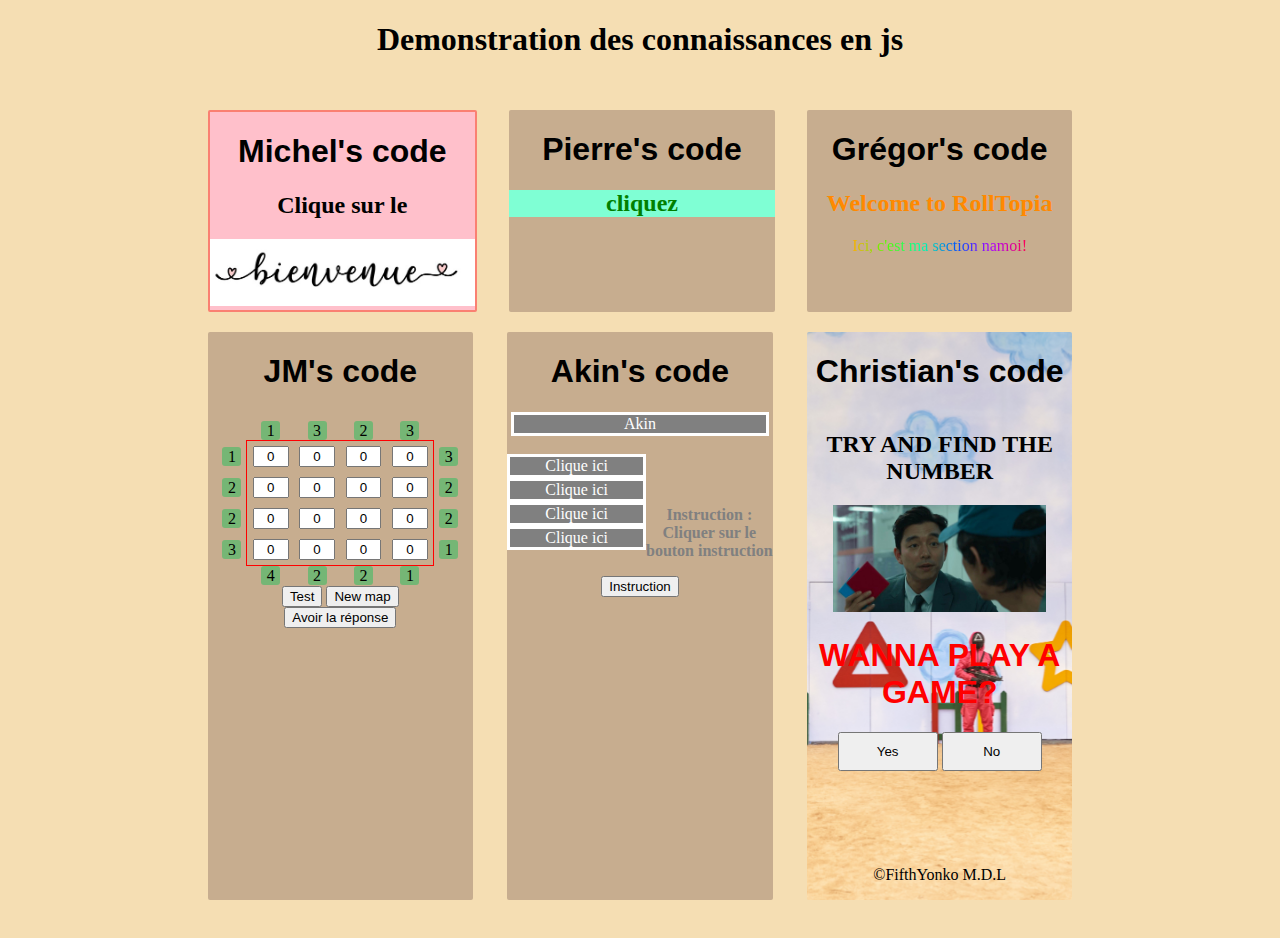
<file: index.html>
<!DOCTYPE html>
<html lang="fr">
    <head>
        <meta charset="UTF-8">
        <meta http-equiv="X-UA-Compatible" content="IE=edge">
        <meta name="viewport" content="width=device-width, initial-scale=1.0">
        <title>Recapjs</title>
        <link rel="stylesheet" href="style.css">
        <link rel="stylesheet" href="index_jm.css" />
        <link rel="stylesheet" href="style-cristian.css">
        <style>

        </style>
    </head>
    <body style="background:wheat">
        <h1 style="text-align: center;">Demonstration des connaissances en js</h1>
        <div class="container"> <!-- Toutes les sections de vos code doivent etre contenu par le container-->

    <!--Contenu proposé par Michel Vilbert-->
        <section style="border: solid salmon 2px; background-color: pink;">
            <h1>Michel's code</h1>
            <h2>Clique sur le </h2>
            <div id="clickedd">
                <img width="100%" id="chest" src="./bvn.PNG" alt="chest">
            </div>
        </section>

    <!-- Code de Pierre -->
        <section>
            <h1>Pierre's code</h1>
            <h2 id="clique" class="PrBeh2">cliquez</h2>
        </section>


    <!-- Code de Grégor -->
        <section id="Roll">
            <h1>Grégor's code</h1>
            <h2 id="TitleRoll">Welcome to RollTopia</h2>
            <p id="TextRoll">Ici, c'est ma section namoi!</p>
        </section>

  <!-- Code de jm-->

  <!-- Code de jm -->
        <section id="section_jm">
            <h1>JM's code</h1>
            <div id="container">
                <div id="input_user">
                    <div id="consign_top" class="consign">
                        <label class="label_consigne">0</label>
                        <label class="label_consigne">0</label>
                        <label class="label_consigne">0</label>
                        <label class="label_consigne">0</label>
                    </div>
                    <div id="consign_right" class="consign">
                        <label class="label_consigne">0</label>
                        <label class="label_consigne">0</label>
                        <label class="label_consigne">0</label>
                        <label class="label_consigne">0</label>
                    </div>
                    <div id="consign_bottom" class="consign">
                        <label class="label_consigne">0</label>
                        <label class="label_consigne">0</label>
                        <label class="label_consigne">0</label>
                        <label class="label_consigne">0</label>
                    </div>
                    <div id="consign_left" class="consign">
                        <label class="label_consigne">0</label>
                        <label class="label_consigne">0</label>
                        <label class="label_consigne">0</label>
                        <label class="label_consigne">0</label>
                    </div>
                
                    <input class="input_user" type="text" maxlength="1">
                    <input class="input_user" type="text" maxlength="1">
                    <input class="input_user" type="text" maxlength="1">
                    <input class="input_user" type="text" maxlength="1">
                    <input class="input_user" type="text" maxlength="1">
                    <input class="input_user" type="text" maxlength="1">
                    <input class="input_user" type="text" maxlength="1">
                    <input class="input_user" type="text" maxlength="1">
                    <input class="input_user" type="text" maxlength="1">
                    <input class="input_user" type="text" maxlength="1">
                    <input class="input_user" type="text" maxlength="1">
                    <input class="input_user" type="text" maxlength="1">
                    <input class="input_user" type="text" maxlength="1">
                    <input class="input_user" type="text" maxlength="1">
                    <input class="input_user" type="text" maxlength="1">
                    <input class="input_user" type="text" maxlength="1">
                </div>
            </div>
            <nav>
                <button id="btnTest">Test</button>
                <button id="btnMap">New map</button>
                <button id="btnSolution">Avoir la réponse</button>
            </nav>
            <p id="isGood"></p>
        </section>
    
    <!--code Akin -->
    <section>
        <h1>Akin's code</h1>
        <div class="bloc-akin">
            <div class="akin">
                <label>Akin</label>
            </div>
            <br>
            <div class="akin1" id="b1">
                <label id="vert">Clique ici</label>
            </div>
            <div class="akin1" id="b2">
                <label id="orange">Clique ici</label>
            </div>
            <br>
            <div class="akin1" id="b3">
                <label id="rouge">Clique ici</label>
            </div>
            <div class="akin1" id="b4">
                <label id="noir">Clique ici</label>
            </div>
            <br>
            <b>
                <p style="text-align: center; color: grey;" id=inst></p>
            </b>
            <center><button type="button" id="instru-akin">Instruction</button></center>
        </div>
    </section>

    <!--Fin html-->

        
    <!--Code christian-->
    <section class="section-cristian">
        <h1>Christian's code</h1>
        <h2>TRY AND FIND THE NUMBER</h2>
        <div id="image-start">
            <img src="./gongyoo.jfif" alt="gongyoo" width="80%">
            <h1>WANNA PLAY A GAME?</h1>
            <button id="Yes" onclick="ChoixOui()">Yes</button>
            <button id="No" onclick="ChoixNon()">No</button>
        </div>
        <div id="buttons">
            <button id="niveau1" onclick="niveau1()">Niveau 1</button>
            <button id="niveau2" onclick="niveau2()">Niveau 2</button>
            <button id="niveau3" onclick="niveau3()">Niveau 3</button>
        </div>
        <div id="jeu">
            Nombre :<input type="text" id="nombre-choisi" value="0"><br>
            <button id="clicked" onclick="click_utili()">Choisir</button><br>
            <p id="verification"></p>
            <p id="nombre_alea"></p>
            <p id="nb_indice"></p>

        </div>
        <p>&copy;FifthYonko M.D.L</p>
    </section>
    </div> <!--fin du container -->
    
    <!-- liens Javascript perso-->
    <!-- Code de Grégor -->
  <script type="text/javascript" src="event.js"></script>
  <script type="text/javascript" src="algo.js"></script>
  <script type="text/javascript" src="jeu-cristian.js"></script>
</body>
</html>
</file>
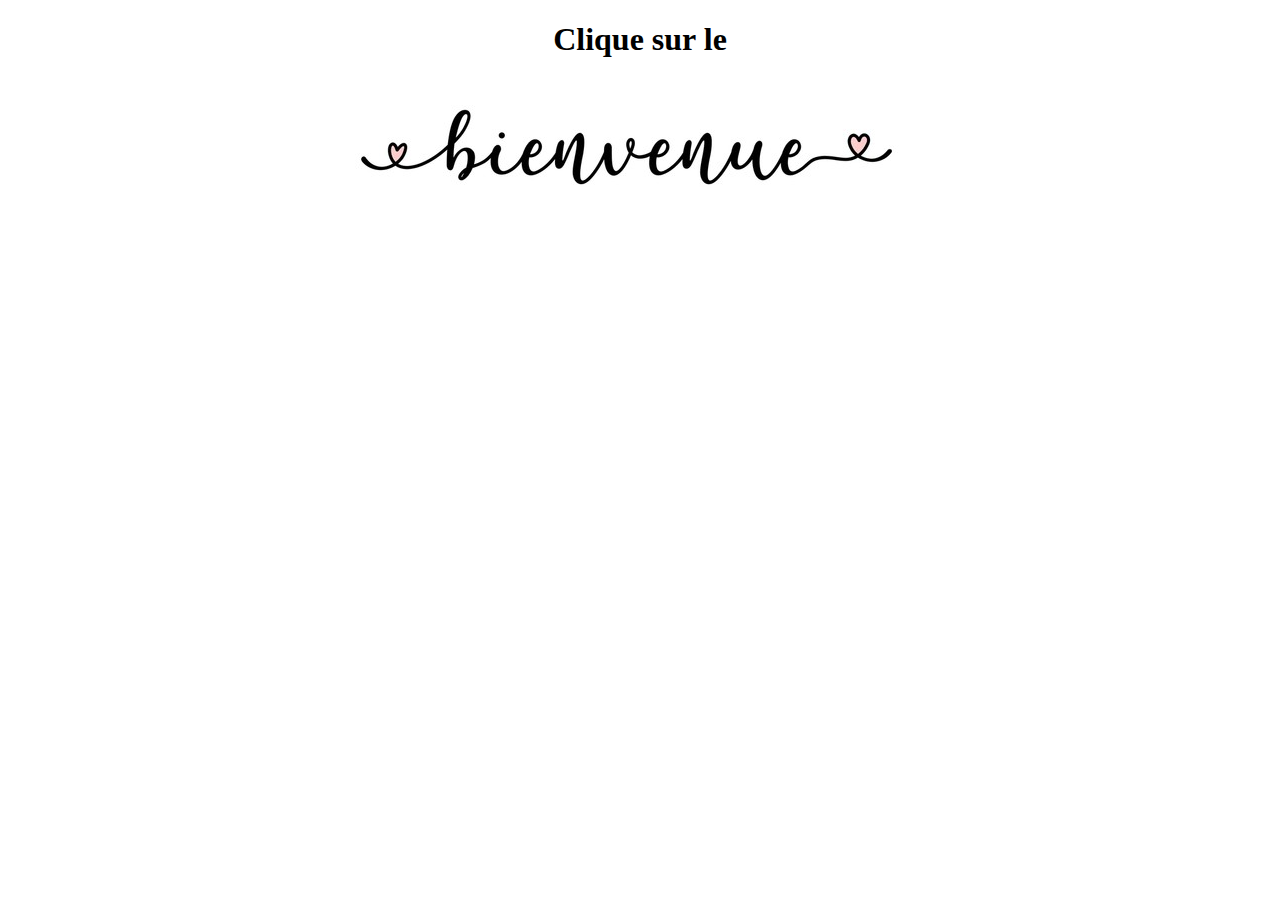
<file: event.html>
<!DOCTYPE html>
<html lang="fr">

<head>
    <meta charset="UTF-8">
    <meta http-equiv="X-UA-Compatible" content="IE=edge">
    <meta name="viewport" content="width=device-width, initial-scale=1.0">
    <title>recap</title>

</head>

<style>

    section{
        text-align: center;
    }


</style>


<body>

    <section>

        <h1>Clique sur le </h1>

        <div id="clickedd">
            <img src="./bvn.PNG" alt="chest">
        </div>


    </section>

    <script type="text/javascript" src="event.js"></script>
</body>



</html>
</file>
<file: style.css>
.container{
    width: 70%;
    margin: auto;
    padding: 20px;
    display: flex;
    flex-flow: row wrap;
    justify-content: space-between;
  }
  
  .container section{
    width: 30%;
    margin: 10px;
    text-align: center;
    border-radius: 2px;
    word-break: break-word;
    background-color: rgba(92, 58, 58, 0.3);
  }
  
.container section h1{
    font-family: Arial, Helvetica, sans-serif;
}

#TextRoll{
      background-image: linear-gradient(to right, rgb(255,0,0), rgb(255,255,0), rgb(0,255,0), rgb(0,255,255), rgb(0,0,255), rgb(255,0,255));
      -webkit-background-clip: text;
      background-clip: text;
      -webkit-text-fill-color: transparent;
      display: table;
      margin: 0 auto;
}

.bloc-akin{
        margin: 0 auto;
        width: 100%;
}

.akin{
    text-align: center;
    color: white;
    border: solid;
    width: 95%;
    margin: auto;
    background-color: gray;
}

.akin1{
    text-align: center;
    color: white;
    border: solid;
    width: 50%;
    background-color: gray;
    float: left;
}

.PrBeh2{
    text-align: center;
    background-color: aquamarine;
    color: green;
}
</file>
<file: index_jm.css>
#container{
    width: 70%;
    border: 1px solid red;
    margin: 50px auto auto auto;
    align-content: center;
    position: relative;
}

#container #input_user{
    display: flex;
    flex-wrap: wrap;
    justify-content: space-around;
    align-content: center;
    width: 100%;
}

#container #input_user input{
    width: 15%;
    height: 20%;
    margin: 5px;
    text-align: center;
    justify-content: space-around;
}

#container #input_user > div.consign{
    position: absolute;
}

#container #consign_top, #container #consign_bottom{
    width: 100%;
    left: 0px;
    text-align: center;
}

#container #consign_bottom{
   bottom: -20px;
}

#container #consign_top{
    top: -20px;
}

#container #consign_left, #container #consign_right{
    height: 100%;
    top: 0px;
    text-align: center;
    flex-flow: wrap column;
}

#container #consign_right{
    right: -25px;
}

#container #consign_left{
    left: -25px;
}

#container div.consign{
    display: flex;
    justify-content: space-around;
}

/* label */
#container div.consign label{
    background-color: rgb(117, 182, 117);
    padding: 2px;
    height: 15px;
    width: 15px;
    border-radius: 3px;
    line-height: 15px;
}

/* menu bouton */
#section_jm nav{
    width: 80%;
    margin: 20px auto;
}

/* p: réponse */
#isGood{
    margin: auto;
    text-align: center;
}
</file>
<file: style-cristian.css>
.section-cristian{
    background: url("./background.png") center no-repeat;
    display:flex;
    flex-flow: column wrap;
    text-align: center;
}

header{
    background-color: aquamarine;
}

#image-start{
    display: block;
}

#image-start h1{
    color:red;
}
#image-start button{
    padding: 10px;
    width: 100px;
}
#buttons{
    transform: scale(0);
}
#jeu{
   transform:scale(0);
}
footer{
    background-color: black;
    color: white;
}
</file>
